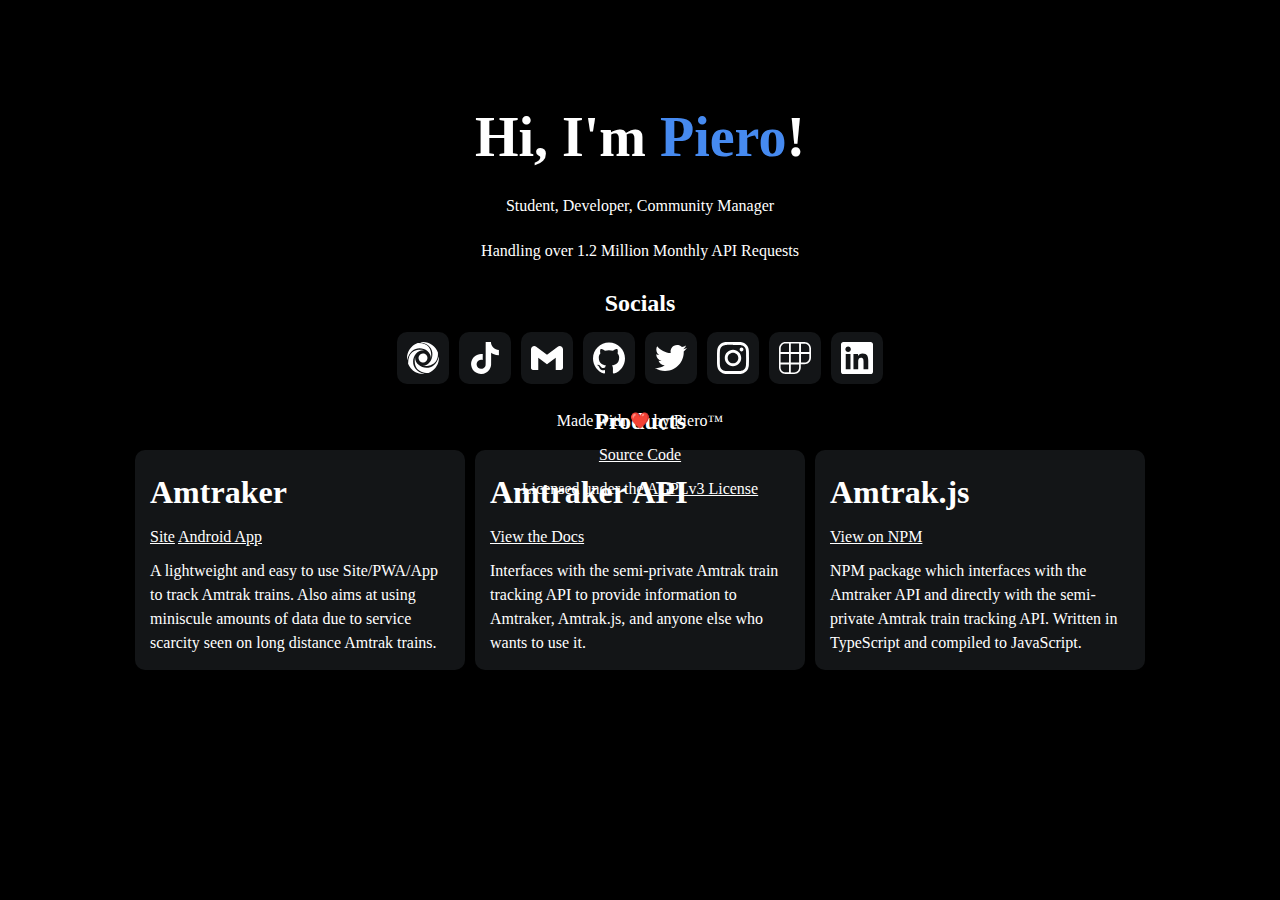
<file: index.html>
<!DOCTYPE html>
<!--
	Piero's Website - My Personal Website which is Open and Free for anyone to use.
	Copyright (C) 2021 Piero Maddaleni

	This program is free software: you can redistribute it and/or modify
	it under the terms of the GNU Affero General Public License as
	published by the Free Software Foundation, either version 3 of the
	License, or (at your option) any later version.

	This program is distributed in the hope that it will be useful,
	but WITHOUT ANY WARRANTY; without even the implied warranty of
	MERCHANTABILITY or FITNESS FOR A PARTICULAR PURPOSE.  See the
	GNU Affero General Public License for more details.

	You should have received a copy of the GNU Affero General Public License
	along with this program.  If not, see https://www.gnu.org/licenses/.
-->

<html lang="en-US">
	<head>
		<meta charset="utf-8">
		<meta name="viewport" content="width=device-width">
		<link rel="apple-touch-icon" sizes="180x180" href="/ico/apple-touch-icon.png">
		<link rel="icon" type="image/png" sizes="32x32" href="/ico/favicon-32x32.png">
		<link rel="icon" type="image/png" sizes="16x16" href="/ico/favicon-16x16.png">
		<link rel="icon" type="image/x-icon" href="/ico/favicon.ico">
		<link rel="manifest" href="/ico/site.webmanifest">

		<title>Piero Maddaleni</title>

		<!-- Facebook Meta Tags -->
		<meta property="og:url" content="https://piemadd.com/">
		<meta property="og:type" content="website">
		<meta property="og:title" content="Piero Maddaleni">
		<meta property="og:description" content="The personal site of Piero Maddaleni. I do cool stuff.">
		<meta property="og:image" content="https://piemadd.com/ico/preview.png">

		<!-- Twitter Meta Tags -->
		<meta name="twitter:card" content="summary_large_image">
		<meta property="twitter:domain" content="piemadd.com">
		<meta property="twitter:url" content="https://piemadd.com/">
		<meta name="twitter:title" content="Piero Maddaleni">
		<meta name="twitter:description" content="The personal site of Piero Maddaleni. I do cool stuff.">
		<meta name="twitter:image" content="https://piemadd.com/ico/preview.png">

		<!-- Meta Tags Generated via https://www.opengraph.xyz -->
		<link rel="preconnect" href="https://fonts.googleapis.com">
		<link rel="preconnect" href="https://fonts.gstatic.com" crossorigin>
		<link href="https://fonts.googleapis.com/css?family=Inter&display=swap" rel="stylesheet" type="text/css" />
		<link href="style.css" rel="stylesheet" type="text/css" />
	</head>
	<body>
		<script src="/sw-register.js"></script>
		<section class="name">
			<div>Hi, I'm <span class="highlight" id="name">Piero</span>!</div>
		</section>
		<section class="subtitle">Student, Developer, Community Manager</section>
        <section class="subtitle">Handling over 1.2 Million Monthly API Requests</section>
		<h2>Socials</h2>
		<main>
			<center><section class="socials">
				<a href="https://replit.com/@piemadd"><img alt="Replit Logo" height="32" width="32" class="social-icon" src="svgs/replit.svg" /></a>
				<a href="https://tiktok.com/@piemadd"><img alt="Tiktok Logo" height="32" width="32" class="social-icon" src="svgs/tiktok.svg" /></a>
				<a href="mailto:piero@piemadd.com"><img alt="Gmail Logo" height="32" width="32" class="social-icon" src="svgs/gmail.svg" /></a>
				<a href="https://github.com/piemadd"><img alt="Github Logo" height="32" width="32" class="social-icon" src="svgs/github.svg" /></a>
				<a href="https://twitter.com/piemadd"><img alt="Twitter Logo" height="32" width="32" class="social-icon" src="svgs/twitter.svg" /></a>
				<a href="https://instagram.com/piemadd"><img alt="Instagram Logo" height="32" width="32" class="social-icon" src="svgs/instagram.svg" /></a>
				<a href="https://polywork.com/piero"><img alt="Polywork Logo" height="32" width="32" class="social-icon" src="svgs/polywork.svg" /></a>
				<a href="https://www.linkedin.com/in/piemadd/"><img alt="Linkedin Logo" height="32" width="32" class="social-icon" src="svgs/linkedin.svg" /></a>
			</section></center>
			<h2>Products</h2>
			<section class="projects">
				<div class="project">
					<h1>Amtraker</h1>
					<a href="https://amtraker.com">Site</a>
					<a href="https://play.google.com/store/apps/details?id=com.amtrak.piero">Android App</a>
					<p>A lightweight and easy to use Site/PWA/App to track Amtrak trains. Also aims at using miniscule amounts of data due to service scarcity seen on long distance Amtrak trains.</p>
				</div>
				<div class="project">
					<h1>Amtraker API</h1>
					<a href="https://api.amtraker.com/docs">View the Docs</a>
					<p>Interfaces with the semi-private Amtrak train tracking API to provide information to Amtraker, Amtrak.js, and anyone else who wants to use it.</p>
				</div>
				<div class="project">
					<h1>Amtrak.js</h1>
					<a href="https://npmjs.com/package/amtrak">View on NPM</a>
					<p>NPM package which interfaces with the Amtraker API and directly with the semi-private Amtrak train tracking API. Written in TypeScript and compiled to JavaScript.</p>
				</div>
			</section>
		</main>
		<script src="script.js"></script>
    	<footer>
    		<p>Made with ❤️ by <!--<a href="">-->Piero™<!--</a>--></p>
    		<p><a href="https://github.com/piemadd/personal-site">Source Code</a></p>
    		<p>Licensed under the <a href="/license.html">AGPLv3 License</a></p>
    	</footer>
    </body>
</html>
</file>
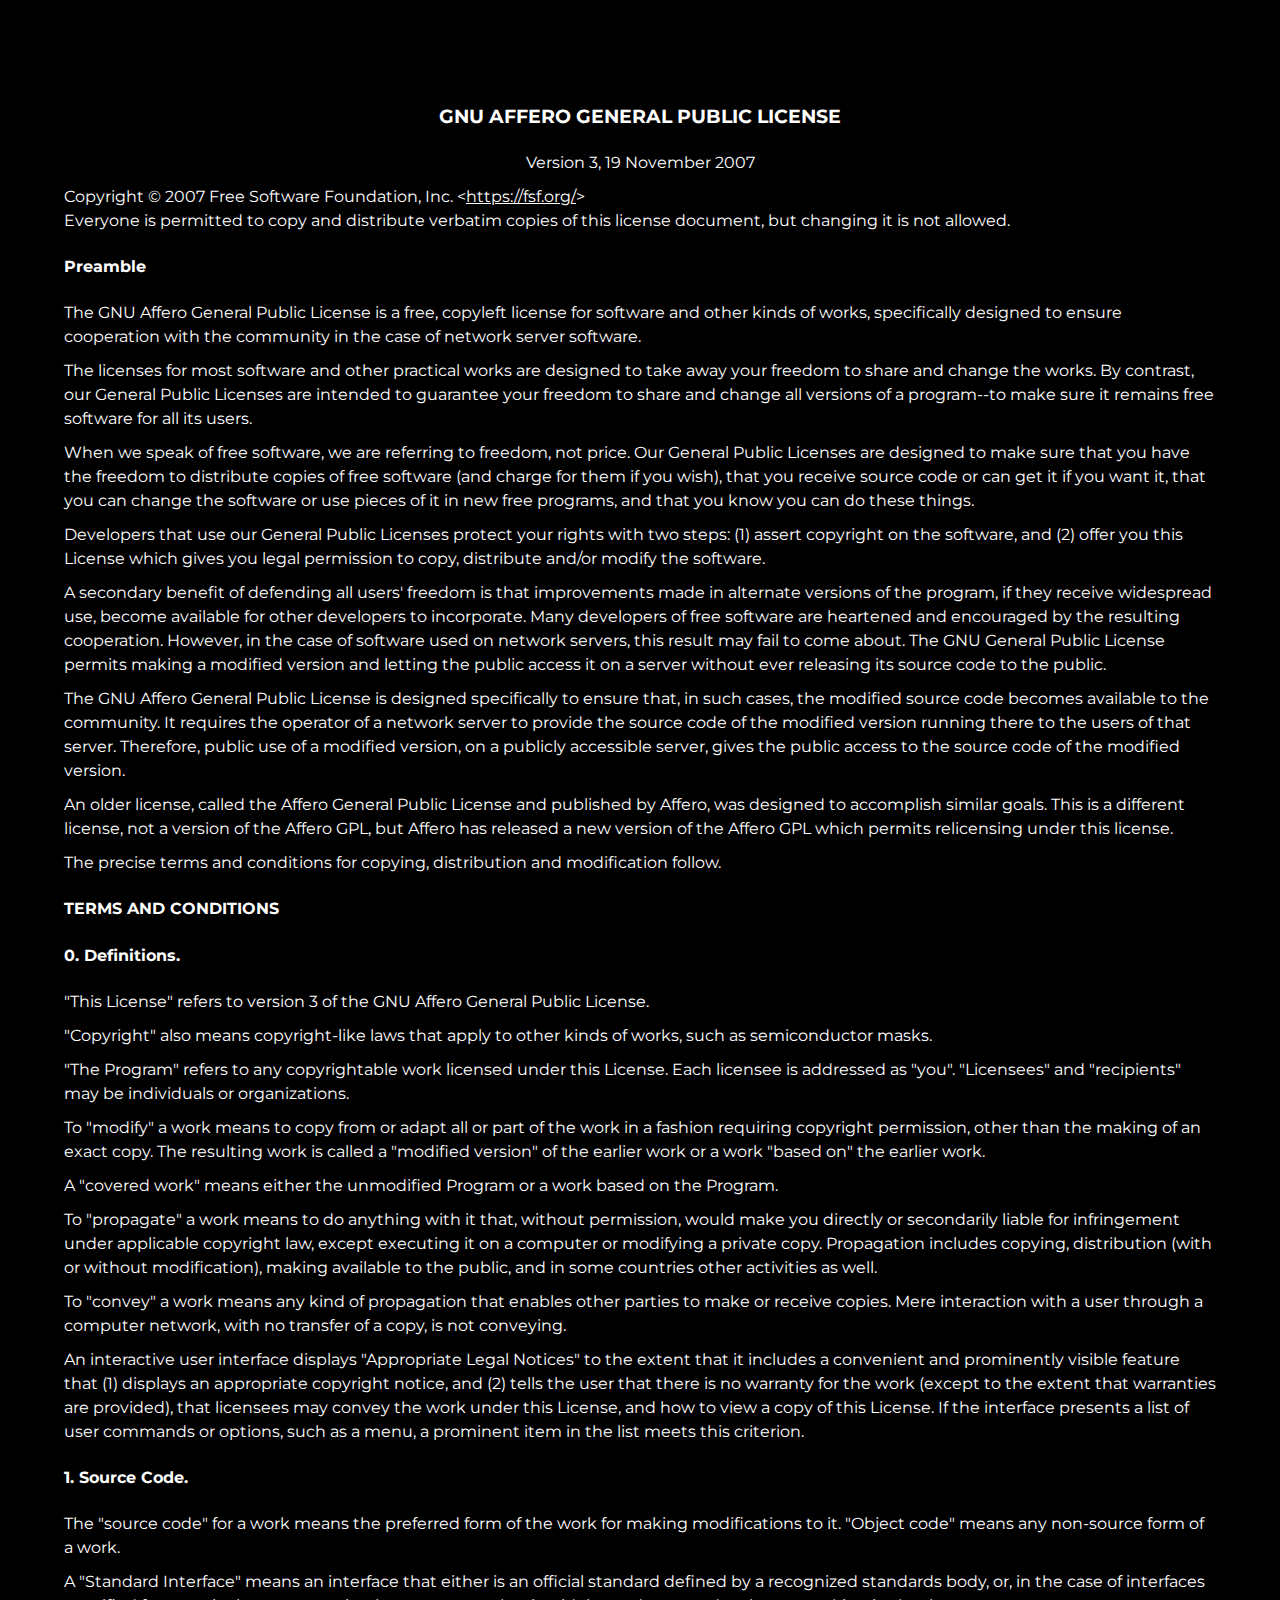
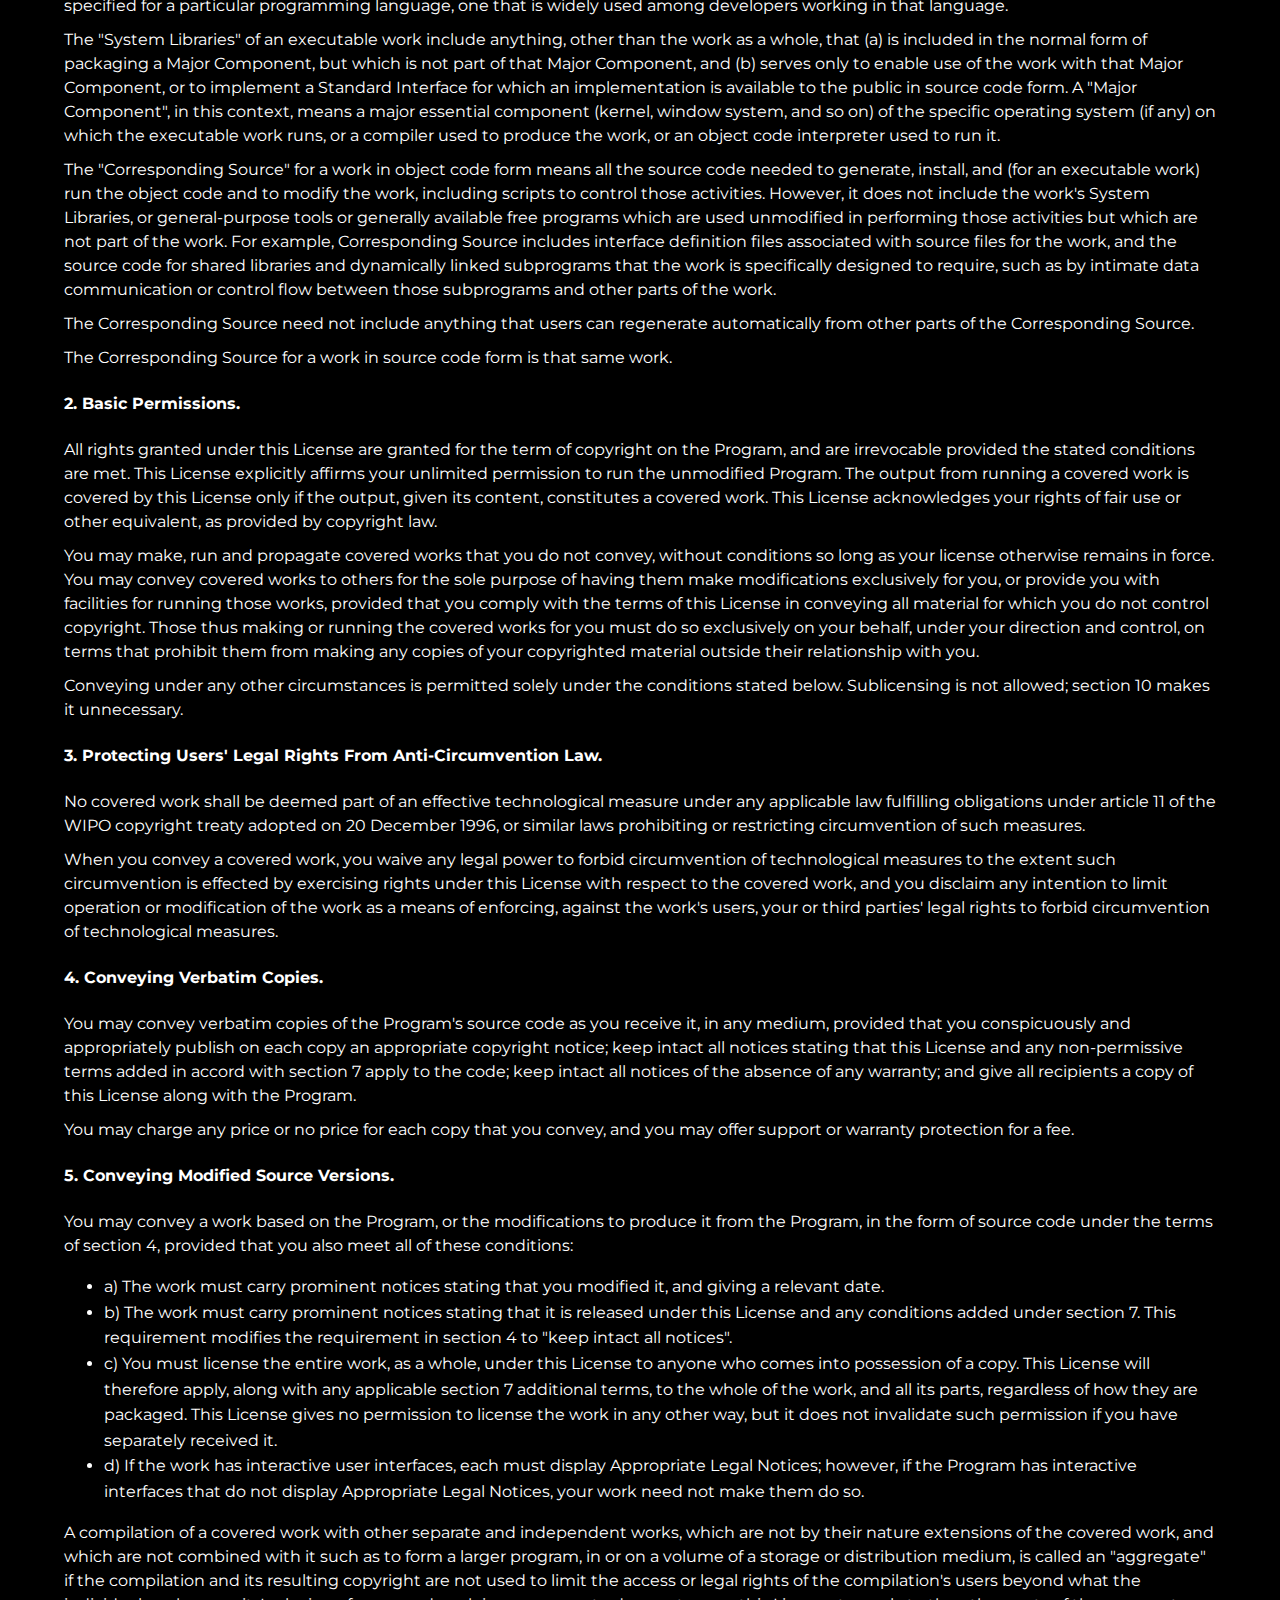
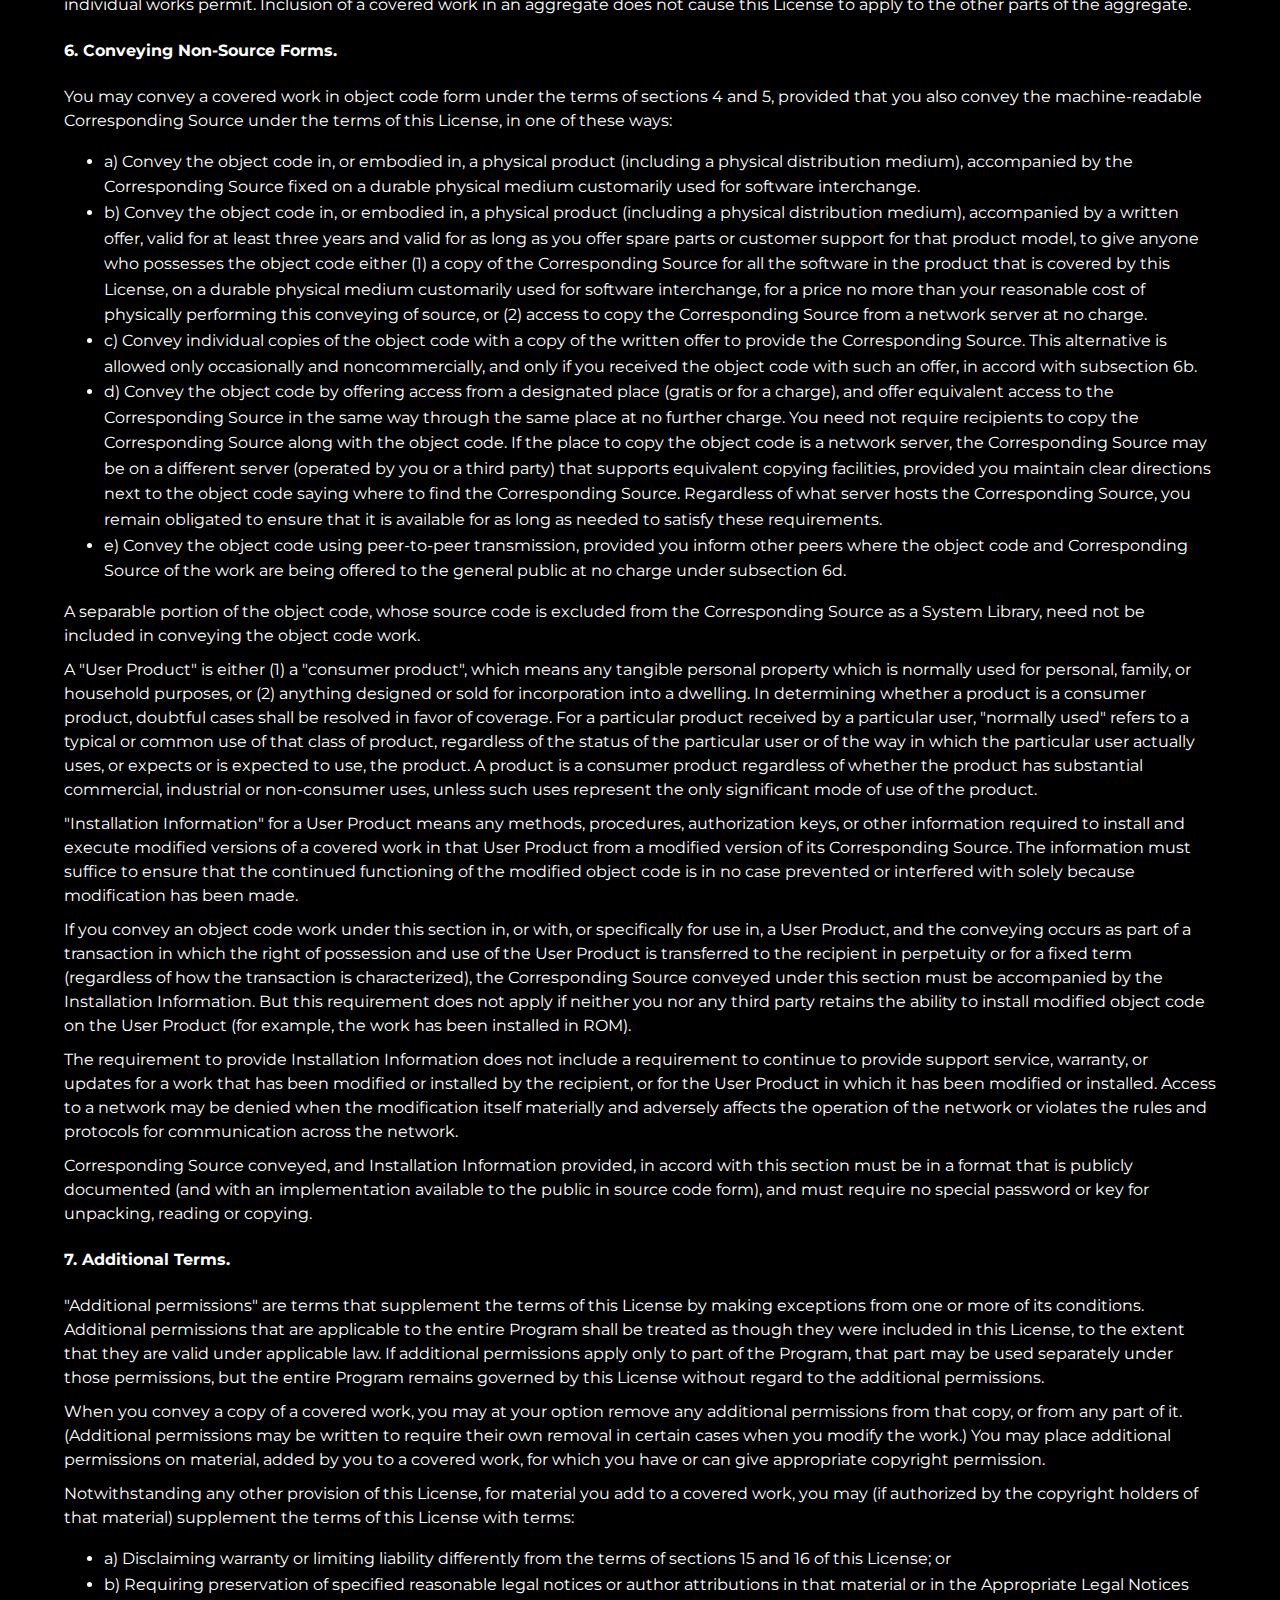
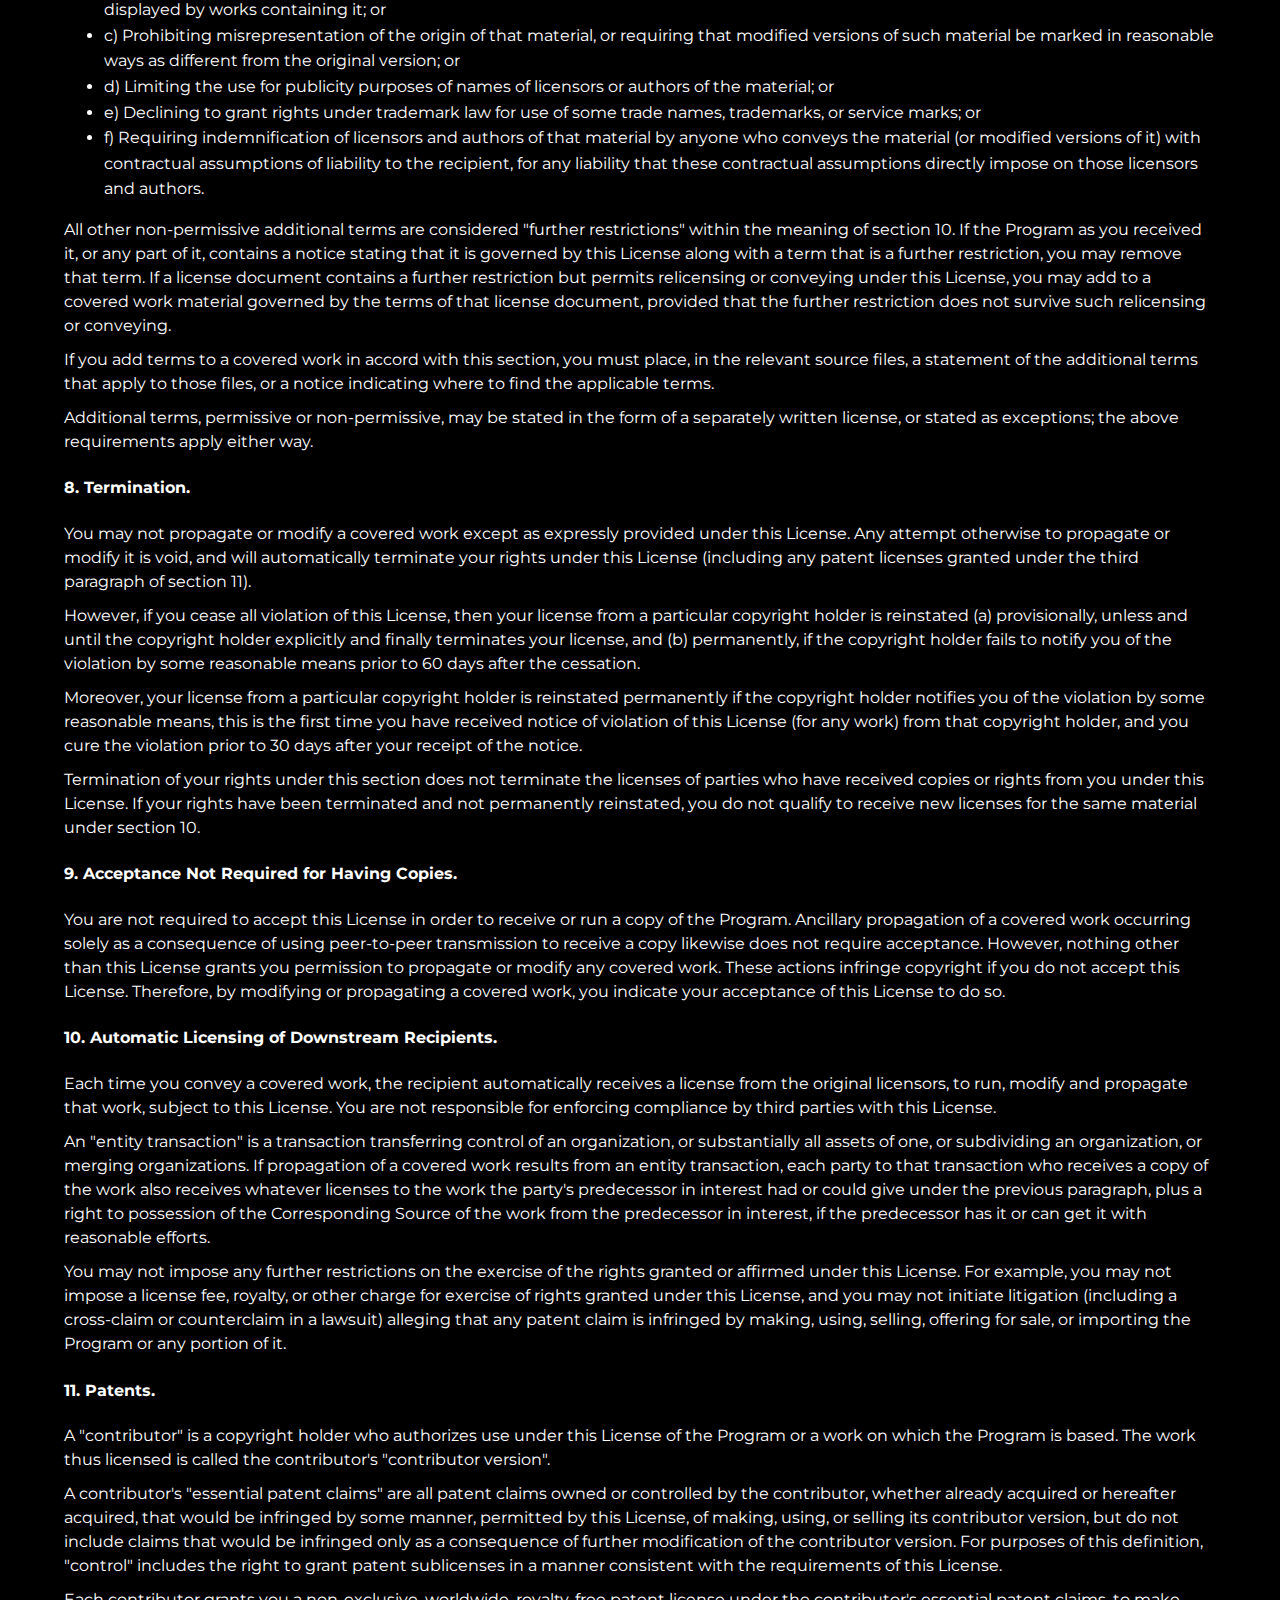
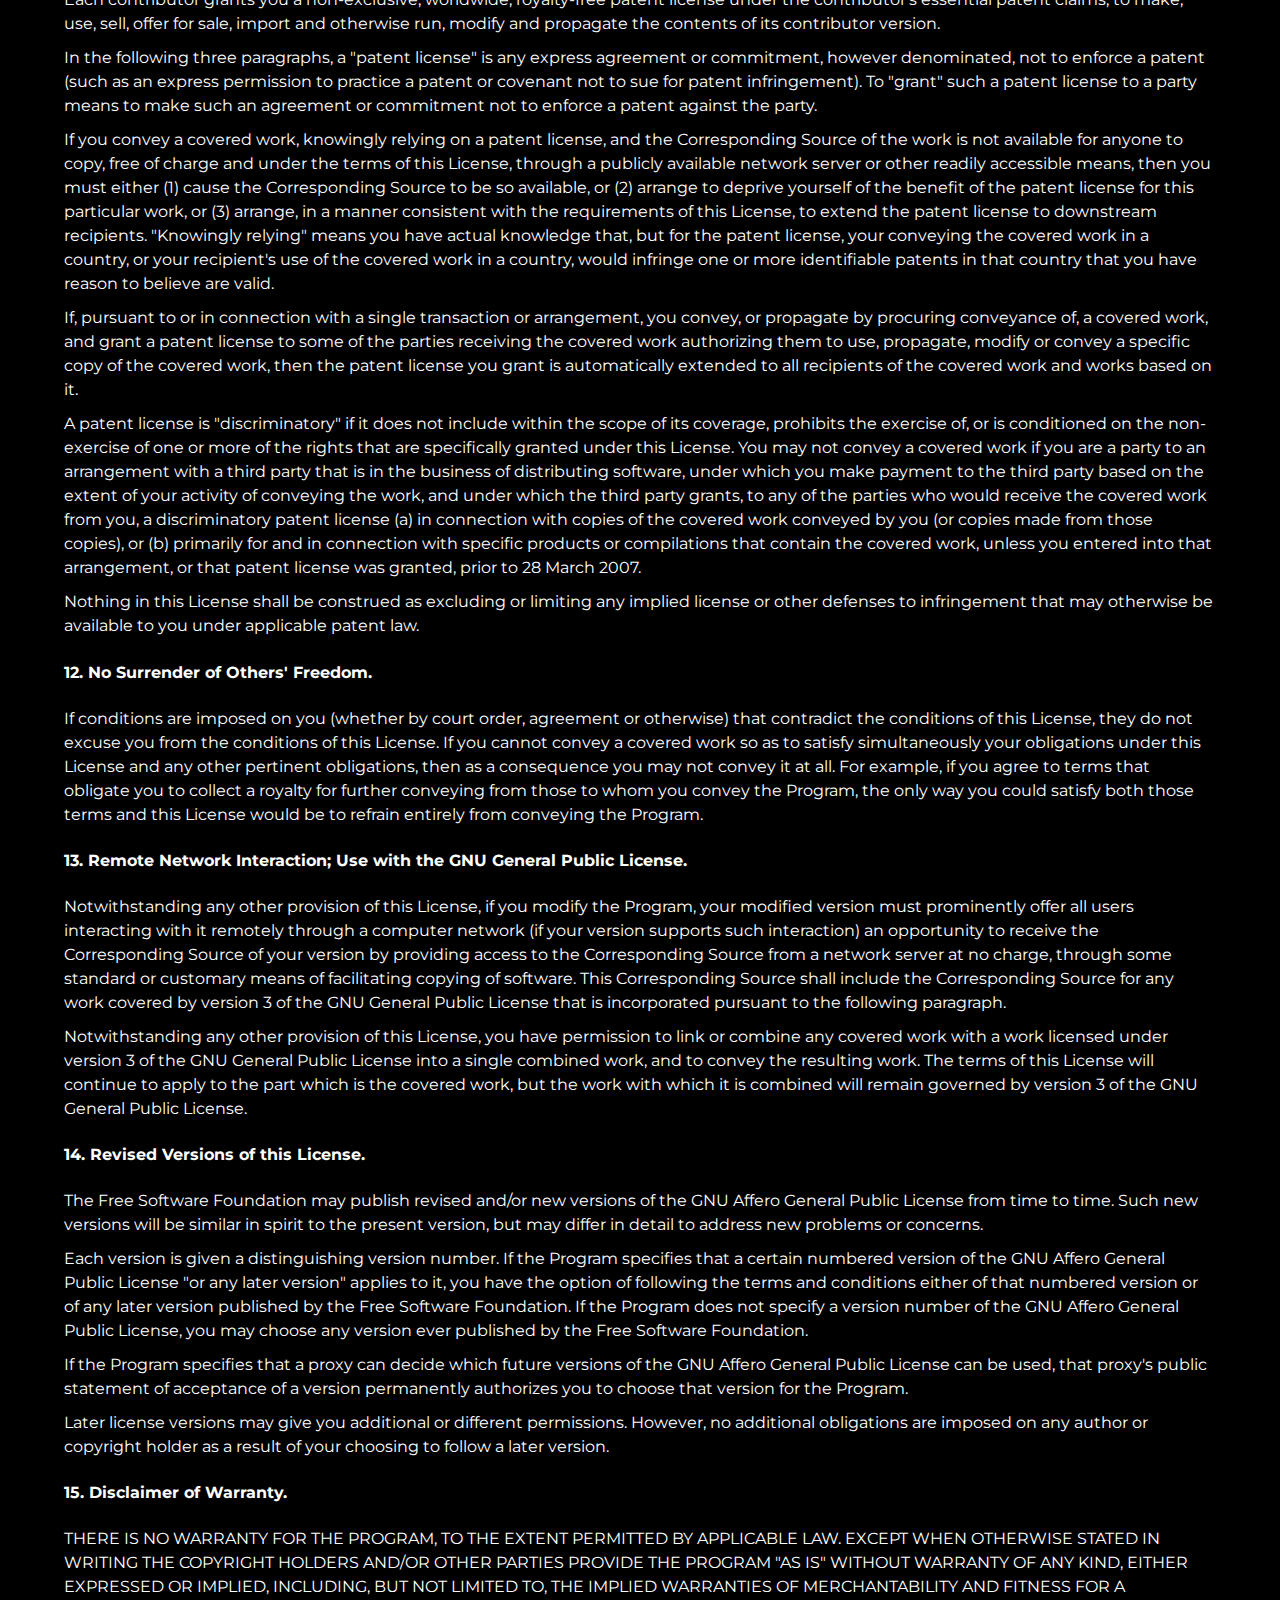
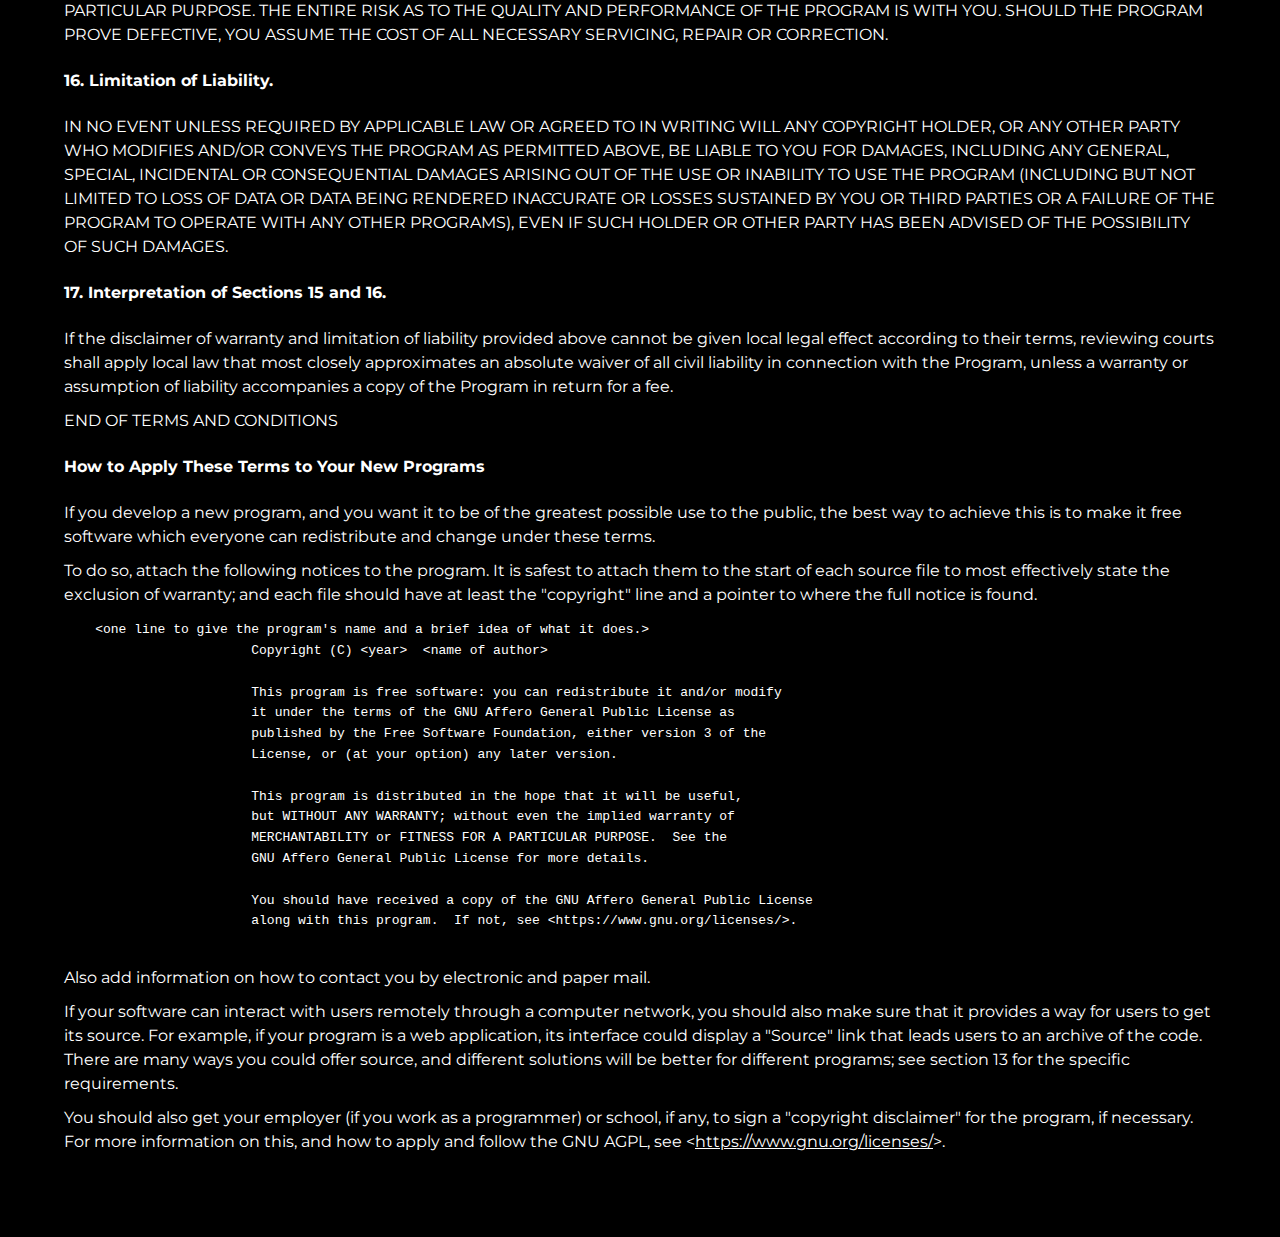
<file: license.html>
<!DOCTYPE html PUBLIC "-//W3C//DTD XHTML 1.0 Strict//EN"
    "http://www.w3.org/TR/xhtml1/DTD/xhtml1-strict.dtd">

<html xmlns="http://www.w3.org/1999/xhtml" xml:lang="en" lang="en">
	<head>
		<meta http-equiv="Content-Type" content="text/html; charset=utf-8" />
		<title>GNU Affero General Public License - GNU Project - Free Software Foundation (FSF)</title>
		<link rel="alternate" type="application/rdf+xml" href="http://www.gnu.org/licenses/agpl-3.0.rdf" />
		<link rel="preconnect" href="https://fonts.googleapis.com">
		<link rel="preconnect" href="https://fonts.gstatic.com" crossorigin>
		<link href="https://fonts.googleapis.com/css?family=Montserrat&display=swap" rel="stylesheet" type="text/css" />
		<link href="style.css" rel="stylesheet" type="text/css" />
	</head>
	<body>
		<h3 style="text-align: center;">GNU AFFERO GENERAL PUBLIC LICENSE</h3>
		<p style="text-align: center;">Version 3, 19 November 2007</p>

		<p>Copyright &copy; 2007 Free Software Foundation,
		Inc. &lt;<a href="https://fsf.org/">https://fsf.org/</a>&gt;
		<br />
		Everyone is permitted to copy and distribute verbatim copies
		of this license document, but changing it is not allowed.</p>

		<h4 id="preamble">Preamble</h4>

		<p>The GNU Affero General Public License is a free, copyleft license
		for software and other kinds of works, specifically designed to ensure
		cooperation with the community in the case of network server software.</p>

		<p>The licenses for most software and other practical works are
		designed to take away your freedom to share and change the works.  By
		contrast, our General Public Licenses are intended to guarantee your
		freedom to share and change all versions of a program--to make sure it
		remains free software for all its users.</p>

		<p>When we speak of free software, we are referring to freedom, not
		price.  Our General Public Licenses are designed to make sure that you
		have the freedom to distribute copies of free software (and charge for
		them if you wish), that you receive source code or can get it if you
		want it, that you can change the software or use pieces of it in new
		free programs, and that you know you can do these things.</p>

		<p>Developers that use our General Public Licenses protect your rights
		with two steps: (1) assert copyright on the software, and (2) offer
		you this License which gives you legal permission to copy, distribute
		and/or modify the software.</p>

		<p>A secondary benefit of defending all users' freedom is that
		improvements made in alternate versions of the program, if they
		receive widespread use, become available for other developers to
		incorporate.  Many developers of free software are heartened and
		encouraged by the resulting cooperation.  However, in the case of
		software used on network servers, this result may fail to come about.
		The GNU General Public License permits making a modified version and
		letting the public access it on a server without ever releasing its
		source code to the public.</p>

		<p>The GNU Affero General Public License is designed specifically to
		ensure that, in such cases, the modified source code becomes available
		to the community.  It requires the operator of a network server to
		provide the source code of the modified version running there to the
		users of that server.  Therefore, public use of a modified version, on
		a publicly accessible server, gives the public access to the source
		code of the modified version.</p>

		<p>An older license, called the Affero General Public License and
		published by Affero, was designed to accomplish similar goals.  This is
		a different license, not a version of the Affero GPL, but Affero has
		released a new version of the Affero GPL which permits relicensing under
		this license.</p>

		<p>The precise terms and conditions for copying, distribution and
		modification follow.</p>

		<h4 id="terms">TERMS AND CONDITIONS</h4>

		<h4 id="section0">0. Definitions.</h4>

		<p>&quot;This License&quot; refers to version 3 of the GNU Affero General Public
		License.</p>

		<p>&quot;Copyright&quot; also means copyright-like laws that apply to other kinds
		of works, such as semiconductor masks.</p>

		<p>&quot;The Program&quot; refers to any copyrightable work licensed under this
		License.  Each licensee is addressed as &quot;you&quot;.  &quot;Licensees&quot; and
		&quot;recipients&quot; may be individuals or organizations.</p>

		<p>To &quot;modify&quot; a work means to copy from or adapt all or part of the work
		in a fashion requiring copyright permission, other than the making of an
		exact copy.  The resulting work is called a &quot;modified version&quot; of the
		earlier work or a work &quot;based on&quot; the earlier work.</p>

		<p>A &quot;covered work&quot; means either the unmodified Program or a work based
		on the Program.</p>

		<p>To &quot;propagate&quot; a work means to do anything with it that, without
		permission, would make you directly or secondarily liable for
		infringement under applicable copyright law, except executing it on a
		computer or modifying a private copy.  Propagation includes copying,
		distribution (with or without modification), making available to the
		public, and in some countries other activities as well.</p>

		<p>To &quot;convey&quot; a work means any kind of propagation that enables other
		parties to make or receive copies.  Mere interaction with a user through
		a computer network, with no transfer of a copy, is not conveying.</p>

		<p>An interactive user interface displays &quot;Appropriate Legal Notices&quot;
		to the extent that it includes a convenient and prominently visible
		feature that (1) displays an appropriate copyright notice, and (2)
		tells the user that there is no warranty for the work (except to the
		extent that warranties are provided), that licensees may convey the
		work under this License, and how to view a copy of this License.  If
		the interface presents a list of user commands or options, such as a
		menu, a prominent item in the list meets this criterion.</p>

		<h4 id="section1">1. Source Code.</h4>

		<p>The &quot;source code&quot; for a work means the preferred form of the work
		for making modifications to it.  &quot;Object code&quot; means any non-source
		form of a work.</p>

		<p>A &quot;Standard Interface&quot; means an interface that either is an official
		standard defined by a recognized standards body, or, in the case of
		interfaces specified for a particular programming language, one that
		is widely used among developers working in that language.</p>

		<p>The &quot;System Libraries&quot; of an executable work include anything, other
		than the work as a whole, that (a) is included in the normal form of
		packaging a Major Component, but which is not part of that Major
		Component, and (b) serves only to enable use of the work with that
		Major Component, or to implement a Standard Interface for which an
		implementation is available to the public in source code form.  A
		&quot;Major Component&quot;, in this context, means a major essential component
		(kernel, window system, and so on) of the specific operating system
		(if any) on which the executable work runs, or a compiler used to
		produce the work, or an object code interpreter used to run it.</p>

		<p>The &quot;Corresponding Source&quot; for a work in object code form means all
		the source code needed to generate, install, and (for an executable
		work) run the object code and to modify the work, including scripts to
		control those activities.  However, it does not include the work's
		System Libraries, or general-purpose tools or generally available free
		programs which are used unmodified in performing those activities but
		which are not part of the work.  For example, Corresponding Source
		includes interface definition files associated with source files for
		the work, and the source code for shared libraries and dynamically
		linked subprograms that the work is specifically designed to require,
		such as by intimate data communication or control flow between those
		subprograms and other parts of the work.</p>

		<p>The Corresponding Source need not include anything that users
		can regenerate automatically from other parts of the Corresponding
		Source.</p>

		<p>The Corresponding Source for a work in source code form is that
		same work.</p>

		<h4 id="section2">2. Basic Permissions.</h4>

		<p>All rights granted under this License are granted for the term of
		copyright on the Program, and are irrevocable provided the stated
		conditions are met.  This License explicitly affirms your unlimited
		permission to run the unmodified Program.  The output from running a
		covered work is covered by this License only if the output, given its
		content, constitutes a covered work.  This License acknowledges your
		rights of fair use or other equivalent, as provided by copyright law.</p>

		<p>You may make, run and propagate covered works that you do not
		convey, without conditions so long as your license otherwise remains
		in force.  You may convey covered works to others for the sole purpose
		of having them make modifications exclusively for you, or provide you
		with facilities for running those works, provided that you comply with
		the terms of this License in conveying all material for which you do
		not control copyright.  Those thus making or running the covered works
		for you must do so exclusively on your behalf, under your direction
		and control, on terms that prohibit them from making any copies of
		your copyrighted material outside their relationship with you.</p>

		<p>Conveying under any other circumstances is permitted solely under
		the conditions stated below.  Sublicensing is not allowed; section 10
		makes it unnecessary.</p>

		<h4 id="section3">3. Protecting Users' Legal Rights From Anti-Circumvention Law.</h4>

		<p>No covered work shall be deemed part of an effective technological
		measure under any applicable law fulfilling obligations under article
		11 of the WIPO copyright treaty adopted on 20 December 1996, or
		similar laws prohibiting or restricting circumvention of such
		measures.</p>

		<p>When you convey a covered work, you waive any legal power to forbid
		circumvention of technological measures to the extent such circumvention
		is effected by exercising rights under this License with respect to
		the covered work, and you disclaim any intention to limit operation or
		modification of the work as a means of enforcing, against the work's
		users, your or third parties' legal rights to forbid circumvention of
		technological measures.</p>

		<h4 id="section4">4. Conveying Verbatim Copies.</h4>

		<p>You may convey verbatim copies of the Program's source code as you
		receive it, in any medium, provided that you conspicuously and
		appropriately publish on each copy an appropriate copyright notice;
		keep intact all notices stating that this License and any
		non-permissive terms added in accord with section 7 apply to the code;
		keep intact all notices of the absence of any warranty; and give all
		recipients a copy of this License along with the Program.</p>

		<p>You may charge any price or no price for each copy that you convey,
		and you may offer support or warranty protection for a fee.</p>

		<h4 id="section5">5. Conveying Modified Source Versions.</h4>

		<p>You may convey a work based on the Program, or the modifications to
		produce it from the Program, in the form of source code under the
		terms of section 4, provided that you also meet all of these conditions:</p>

		<ul>

		<li>a) The work must carry prominent notices stating that you modified
			it, and giving a relevant date.</li>

		<li>b) The work must carry prominent notices stating that it is
			released under this License and any conditions added under section
			7.  This requirement modifies the requirement in section 4 to
			&quot;keep intact all notices&quot;.</li>

		<li>c) You must license the entire work, as a whole, under this
			License to anyone who comes into possession of a copy.  This
			License will therefore apply, along with any applicable section 7
			additional terms, to the whole of the work, and all its parts,
			regardless of how they are packaged.  This License gives no
			permission to license the work in any other way, but it does not
			invalidate such permission if you have separately received it.</li>

		<li>d) If the work has interactive user interfaces, each must display
			Appropriate Legal Notices; however, if the Program has interactive
			interfaces that do not display Appropriate Legal Notices, your
			work need not make them do so.</li>

		</ul>

		<p>A compilation of a covered work with other separate and independent
		works, which are not by their nature extensions of the covered work,
		and which are not combined with it such as to form a larger program,
		in or on a volume of a storage or distribution medium, is called an
		&quot;aggregate&quot; if the compilation and its resulting copyright are not
		used to limit the access or legal rights of the compilation's users
		beyond what the individual works permit.  Inclusion of a covered work
		in an aggregate does not cause this License to apply to the other
		parts of the aggregate.</p>

		<h4 id="section6">6. Conveying Non-Source Forms.</h4>

		<p>You may convey a covered work in object code form under the terms
		of sections 4 and 5, provided that you also convey the
		machine-readable Corresponding Source under the terms of this License,
		in one of these ways:</p>

		<ul>

		<li>a) Convey the object code in, or embodied in, a physical product
			(including a physical distribution medium), accompanied by the
			Corresponding Source fixed on a durable physical medium
			customarily used for software interchange.</li>

		<li>b) Convey the object code in, or embodied in, a physical product
			(including a physical distribution medium), accompanied by a
			written offer, valid for at least three years and valid for as
			long as you offer spare parts or customer support for that product
			model, to give anyone who possesses the object code either (1) a
			copy of the Corresponding Source for all the software in the
			product that is covered by this License, on a durable physical
			medium customarily used for software interchange, for a price no
			more than your reasonable cost of physically performing this
			conveying of source, or (2) access to copy the
			Corresponding Source from a network server at no charge.</li>

		<li>c) Convey individual copies of the object code with a copy of the
			written offer to provide the Corresponding Source.  This
			alternative is allowed only occasionally and noncommercially, and
			only if you received the object code with such an offer, in accord
			with subsection 6b.</li>

		<li>d) Convey the object code by offering access from a designated
			place (gratis or for a charge), and offer equivalent access to the
			Corresponding Source in the same way through the same place at no
			further charge.  You need not require recipients to copy the
			Corresponding Source along with the object code.  If the place to
			copy the object code is a network server, the Corresponding Source
			may be on a different server (operated by you or a third party)
			that supports equivalent copying facilities, provided you maintain
			clear directions next to the object code saying where to find the
			Corresponding Source.  Regardless of what server hosts the
			Corresponding Source, you remain obligated to ensure that it is
			available for as long as needed to satisfy these requirements.</li>

		<li>e) Convey the object code using peer-to-peer transmission, provided
			you inform other peers where the object code and Corresponding
			Source of the work are being offered to the general public at no
			charge under subsection 6d.</li>

		</ul>

		<p>A separable portion of the object code, whose source code is excluded
		from the Corresponding Source as a System Library, need not be
		included in conveying the object code work.</p>

		<p>A &quot;User Product&quot; is either (1) a &quot;consumer product&quot;, which means any
		tangible personal property which is normally used for personal, family,
		or household purposes, or (2) anything designed or sold for incorporation
		into a dwelling.  In determining whether a product is a consumer product,
		doubtful cases shall be resolved in favor of coverage.  For a particular
		product received by a particular user, &quot;normally used&quot; refers to a
		typical or common use of that class of product, regardless of the status
		of the particular user or of the way in which the particular user
		actually uses, or expects or is expected to use, the product.  A product
		is a consumer product regardless of whether the product has substantial
		commercial, industrial or non-consumer uses, unless such uses represent
		the only significant mode of use of the product.</p>

		<p>&quot;Installation Information&quot; for a User Product means any methods,
		procedures, authorization keys, or other information required to install
		and execute modified versions of a covered work in that User Product from
		a modified version of its Corresponding Source.  The information must
		suffice to ensure that the continued functioning of the modified object
		code is in no case prevented or interfered with solely because
		modification has been made.</p>

		<p>If you convey an object code work under this section in, or with, or
		specifically for use in, a User Product, and the conveying occurs as
		part of a transaction in which the right of possession and use of the
		User Product is transferred to the recipient in perpetuity or for a
		fixed term (regardless of how the transaction is characterized), the
		Corresponding Source conveyed under this section must be accompanied
		by the Installation Information.  But this requirement does not apply
		if neither you nor any third party retains the ability to install
		modified object code on the User Product (for example, the work has
		been installed in ROM).</p>

		<p>The requirement to provide Installation Information does not include a
		requirement to continue to provide support service, warranty, or updates
		for a work that has been modified or installed by the recipient, or for
		the User Product in which it has been modified or installed.  Access to a
		network may be denied when the modification itself materially and
		adversely affects the operation of the network or violates the rules and
		protocols for communication across the network.</p>

		<p>Corresponding Source conveyed, and Installation Information provided,
		in accord with this section must be in a format that is publicly
		documented (and with an implementation available to the public in
		source code form), and must require no special password or key for
		unpacking, reading or copying.</p>

		<h4 id="section7">7. Additional Terms.</h4>

		<p>&quot;Additional permissions&quot; are terms that supplement the terms of this
		License by making exceptions from one or more of its conditions.
		Additional permissions that are applicable to the entire Program shall
		be treated as though they were included in this License, to the extent
		that they are valid under applicable law.  If additional permissions
		apply only to part of the Program, that part may be used separately
		under those permissions, but the entire Program remains governed by
		this License without regard to the additional permissions.</p>

		<p>When you convey a copy of a covered work, you may at your option
		remove any additional permissions from that copy, or from any part of
		it.  (Additional permissions may be written to require their own
		removal in certain cases when you modify the work.)  You may place
		additional permissions on material, added by you to a covered work,
		for which you have or can give appropriate copyright permission.</p>

		<p>Notwithstanding any other provision of this License, for material you
		add to a covered work, you may (if authorized by the copyright holders of
		that material) supplement the terms of this License with terms:</p>

		<ul>

		<li>a) Disclaiming warranty or limiting liability differently from the
			terms of sections 15 and 16 of this License; or</li>

		<li>b) Requiring preservation of specified reasonable legal notices or
			author attributions in that material or in the Appropriate Legal
			Notices displayed by works containing it; or</li>

		<li>c) Prohibiting misrepresentation of the origin of that material, or
			requiring that modified versions of such material be marked in
			reasonable ways as different from the original version; or</li>

		<li>d) Limiting the use for publicity purposes of names of licensors or
			authors of the material; or</li>

		<li>e) Declining to grant rights under trademark law for use of some
			trade names, trademarks, or service marks; or</li>

		<li>f) Requiring indemnification of licensors and authors of that
			material by anyone who conveys the material (or modified versions of
			it) with contractual assumptions of liability to the recipient, for
			any liability that these contractual assumptions directly impose on
			those licensors and authors.</li>

		</ul>

		<p>All other non-permissive additional terms are considered &quot;further
		restrictions&quot; within the meaning of section 10.  If the Program as you
		received it, or any part of it, contains a notice stating that it is
		governed by this License along with a term that is a further restriction,
		you may remove that term.  If a license document contains a further
		restriction but permits relicensing or conveying under this License, you
		may add to a covered work material governed by the terms of that license
		document, provided that the further restriction does not survive such
		relicensing or conveying.</p>

		<p>If you add terms to a covered work in accord with this section, you
		must place, in the relevant source files, a statement of the
		additional terms that apply to those files, or a notice indicating
		where to find the applicable terms.</p>

		<p>Additional terms, permissive or non-permissive, may be stated in the
		form of a separately written license, or stated as exceptions;
		the above requirements apply either way.</p>

		<h4 id="section8">8. Termination.</h4>

		<p>You may not propagate or modify a covered work except as expressly
		provided under this License.  Any attempt otherwise to propagate or
		modify it is void, and will automatically terminate your rights under
		this License (including any patent licenses granted under the third
		paragraph of section 11).</p>

		<p>However, if you cease all violation of this License, then your
		license from a particular copyright holder is reinstated (a)
		provisionally, unless and until the copyright holder explicitly and
		finally terminates your license, and (b) permanently, if the copyright
		holder fails to notify you of the violation by some reasonable means
		prior to 60 days after the cessation.</p>

		<p>Moreover, your license from a particular copyright holder is
		reinstated permanently if the copyright holder notifies you of the
		violation by some reasonable means, this is the first time you have
		received notice of violation of this License (for any work) from that
		copyright holder, and you cure the violation prior to 30 days after
		your receipt of the notice.</p>

		<p>Termination of your rights under this section does not terminate the
		licenses of parties who have received copies or rights from you under
		this License.  If your rights have been terminated and not permanently
		reinstated, you do not qualify to receive new licenses for the same
		material under section 10.</p>

		<h4 id="section9">9. Acceptance Not Required for Having Copies.</h4>

		<p>You are not required to accept this License in order to receive or
		run a copy of the Program.  Ancillary propagation of a covered work
		occurring solely as a consequence of using peer-to-peer transmission
		to receive a copy likewise does not require acceptance.  However,
		nothing other than this License grants you permission to propagate or
		modify any covered work.  These actions infringe copyright if you do
		not accept this License.  Therefore, by modifying or propagating a
		covered work, you indicate your acceptance of this License to do so.</p>

		<h4 id="section10">10. Automatic Licensing of Downstream Recipients.</h4>

		<p>Each time you convey a covered work, the recipient automatically
		receives a license from the original licensors, to run, modify and
		propagate that work, subject to this License.  You are not responsible
		for enforcing compliance by third parties with this License.</p>

		<p>An &quot;entity transaction&quot; is a transaction transferring control of an
		organization, or substantially all assets of one, or subdividing an
		organization, or merging organizations.  If propagation of a covered
		work results from an entity transaction, each party to that
		transaction who receives a copy of the work also receives whatever
		licenses to the work the party's predecessor in interest had or could
		give under the previous paragraph, plus a right to possession of the
		Corresponding Source of the work from the predecessor in interest, if
		the predecessor has it or can get it with reasonable efforts.</p>

		<p>You may not impose any further restrictions on the exercise of the
		rights granted or affirmed under this License.  For example, you may
		not impose a license fee, royalty, or other charge for exercise of
		rights granted under this License, and you may not initiate litigation
		(including a cross-claim or counterclaim in a lawsuit) alleging that
		any patent claim is infringed by making, using, selling, offering for
		sale, or importing the Program or any portion of it.</p>

		<h4 id="section11">11. Patents.</h4>

		<p>A &quot;contributor&quot; is a copyright holder who authorizes use under this
		License of the Program or a work on which the Program is based.  The
		work thus licensed is called the contributor's &quot;contributor version&quot;.</p>

		<p>A contributor's &quot;essential patent claims&quot; are all patent claims
		owned or controlled by the contributor, whether already acquired or
		hereafter acquired, that would be infringed by some manner, permitted
		by this License, of making, using, or selling its contributor version,
		but do not include claims that would be infringed only as a
		consequence of further modification of the contributor version.  For
		purposes of this definition, &quot;control&quot; includes the right to grant
		patent sublicenses in a manner consistent with the requirements of
		this License.</p>

		<p>Each contributor grants you a non-exclusive, worldwide, royalty-free
		patent license under the contributor's essential patent claims, to
		make, use, sell, offer for sale, import and otherwise run, modify and
		propagate the contents of its contributor version.</p>

		<p>In the following three paragraphs, a &quot;patent license&quot; is any express
		agreement or commitment, however denominated, not to enforce a patent
		(such as an express permission to practice a patent or covenant not to
		sue for patent infringement).  To &quot;grant&quot; such a patent license to a
		party means to make such an agreement or commitment not to enforce a
		patent against the party.</p>

		<p>If you convey a covered work, knowingly relying on a patent license,
		and the Corresponding Source of the work is not available for anyone
		to copy, free of charge and under the terms of this License, through a
		publicly available network server or other readily accessible means,
		then you must either (1) cause the Corresponding Source to be so
		available, or (2) arrange to deprive yourself of the benefit of the
		patent license for this particular work, or (3) arrange, in a manner
		consistent with the requirements of this License, to extend the patent
		license to downstream recipients.  &quot;Knowingly relying&quot; means you have
		actual knowledge that, but for the patent license, your conveying the
		covered work in a country, or your recipient's use of the covered work
		in a country, would infringe one or more identifiable patents in that
		country that you have reason to believe are valid.</p>

		<p>If, pursuant to or in connection with a single transaction or
		arrangement, you convey, or propagate by procuring conveyance of, a
		covered work, and grant a patent license to some of the parties
		receiving the covered work authorizing them to use, propagate, modify
		or convey a specific copy of the covered work, then the patent license
		you grant is automatically extended to all recipients of the covered
		work and works based on it.</p>

		<p>A patent license is &quot;discriminatory&quot; if it does not include within
		the scope of its coverage, prohibits the exercise of, or is
		conditioned on the non-exercise of one or more of the rights that are
		specifically granted under this License.  You may not convey a covered
		work if you are a party to an arrangement with a third party that is
		in the business of distributing software, under which you make payment
		to the third party based on the extent of your activity of conveying
		the work, and under which the third party grants, to any of the
		parties who would receive the covered work from you, a discriminatory
		patent license (a) in connection with copies of the covered work
		conveyed by you (or copies made from those copies), or (b) primarily
		for and in connection with specific products or compilations that
		contain the covered work, unless you entered into that arrangement,
		or that patent license was granted, prior to 28 March 2007.</p>

		<p>Nothing in this License shall be construed as excluding or limiting
		any implied license or other defenses to infringement that may
		otherwise be available to you under applicable patent law.</p>

		<h4 id="section12">12. No Surrender of Others' Freedom.</h4>

		<p>If conditions are imposed on you (whether by court order, agreement or
		otherwise) that contradict the conditions of this License, they do not
		excuse you from the conditions of this License.  If you cannot convey a
		covered work so as to satisfy simultaneously your obligations under this
		License and any other pertinent obligations, then as a consequence you may
		not convey it at all.  For example, if you agree to terms that obligate you
		to collect a royalty for further conveying from those to whom you convey
		the Program, the only way you could satisfy both those terms and this
		License would be to refrain entirely from conveying the Program.</p>

		<h4 id="section13">13. Remote Network Interaction; Use with the GNU General Public License.</h4>

		<p>Notwithstanding any other provision of this License, if you modify the
		Program, your modified version must prominently offer all users
		interacting with it remotely through a computer network (if your version
		supports such interaction) an opportunity to receive the Corresponding
		Source of your version by providing access to the Corresponding Source
		from a network server at no charge, through some standard or customary
		means of facilitating copying of software.  This Corresponding Source
		shall include the Corresponding Source for any work covered by version 3
		of the GNU General Public License that is incorporated pursuant to the
		following paragraph.</p>

		<p>Notwithstanding any other provision of this License, you have permission
		to link or combine any covered work with a work licensed under version 3
		of the GNU General Public License into a single combined work, and to
		convey the resulting work.  The terms of this License will continue to
		apply to the part which is the covered work, but the work with which it is
		combined will remain governed by version 3 of the GNU General Public
		License.</p>

		<h4 id="section14">14. Revised Versions of this License.</h4>

		<p>The Free Software Foundation may publish revised and/or new versions of
		the GNU Affero General Public License from time to time.  Such new
		versions will be similar in spirit to the present version, but may differ
		in detail to address new problems or concerns.</p>

		<p>Each version is given a distinguishing version number.  If the
		Program specifies that a certain numbered version of the GNU Affero
		General Public License &quot;or any later version&quot; applies to it, you have
		the option of following the terms and conditions either of that
		numbered version or of any later version published by the Free
		Software Foundation.  If the Program does not specify a version number
		of the GNU Affero General Public License, you may choose any version
		ever published by the Free Software Foundation.</p>

		<p>If the Program specifies that a proxy can decide which future
		versions of the GNU Affero General Public License can be used, that
		proxy's public statement of acceptance of a version permanently
		authorizes you to choose that version for the Program.</p>

		<p>Later license versions may give you additional or different
		permissions.  However, no additional obligations are imposed on any
		author or copyright holder as a result of your choosing to follow a
		later version.</p>

		<h4 id="section15">15. Disclaimer of Warranty.</h4>

		<p>THERE IS NO WARRANTY FOR THE PROGRAM, TO THE EXTENT PERMITTED BY
		APPLICABLE LAW.  EXCEPT WHEN OTHERWISE STATED IN WRITING THE COPYRIGHT
		HOLDERS AND/OR OTHER PARTIES PROVIDE THE PROGRAM &quot;AS IS&quot; WITHOUT WARRANTY
		OF ANY KIND, EITHER EXPRESSED OR IMPLIED, INCLUDING, BUT NOT LIMITED TO,
		THE IMPLIED WARRANTIES OF MERCHANTABILITY AND FITNESS FOR A PARTICULAR
		PURPOSE.  THE ENTIRE RISK AS TO THE QUALITY AND PERFORMANCE OF THE PROGRAM
		IS WITH YOU.  SHOULD THE PROGRAM PROVE DEFECTIVE, YOU ASSUME THE COST OF
		ALL NECESSARY SERVICING, REPAIR OR CORRECTION.</p>

		<h4 id="section16">16. Limitation of Liability.</h4>

		<p>IN NO EVENT UNLESS REQUIRED BY APPLICABLE LAW OR AGREED TO IN WRITING
		WILL ANY COPYRIGHT HOLDER, OR ANY OTHER PARTY WHO MODIFIES AND/OR CONVEYS
		THE PROGRAM AS PERMITTED ABOVE, BE LIABLE TO YOU FOR DAMAGES, INCLUDING ANY
		GENERAL, SPECIAL, INCIDENTAL OR CONSEQUENTIAL DAMAGES ARISING OUT OF THE
		USE OR INABILITY TO USE THE PROGRAM (INCLUDING BUT NOT LIMITED TO LOSS OF
		DATA OR DATA BEING RENDERED INACCURATE OR LOSSES SUSTAINED BY YOU OR THIRD
		PARTIES OR A FAILURE OF THE PROGRAM TO OPERATE WITH ANY OTHER PROGRAMS),
		EVEN IF SUCH HOLDER OR OTHER PARTY HAS BEEN ADVISED OF THE POSSIBILITY OF
		SUCH DAMAGES.</p>

		<h4 id="section17">17. Interpretation of Sections 15 and 16.</h4>

		<p>If the disclaimer of warranty and limitation of liability provided
		above cannot be given local legal effect according to their terms,
		reviewing courts shall apply local law that most closely approximates
		an absolute waiver of all civil liability in connection with the
		Program, unless a warranty or assumption of liability accompanies a
		copy of the Program in return for a fee.</p>

		<p>END OF TERMS AND CONDITIONS</p>

		<h4 id="howto">How to Apply These Terms to Your New Programs</h4>

		<p>If you develop a new program, and you want it to be of the greatest
		possible use to the public, the best way to achieve this is to make it
		free software which everyone can redistribute and change under these terms.</p>

		<p>To do so, attach the following notices to the program.  It is safest
		to attach them to the start of each source file to most effectively
		state the exclusion of warranty; and each file should have at least
		the &quot;copyright&quot; line and a pointer to where the full notice is found.</p>

		<pre>    &lt;one line to give the program's name and a brief idea of what it does.&gt;
			Copyright (C) &lt;year&gt;  &lt;name of author&gt;

			This program is free software: you can redistribute it and/or modify
			it under the terms of the GNU Affero General Public License as
			published by the Free Software Foundation, either version 3 of the
			License, or (at your option) any later version.

			This program is distributed in the hope that it will be useful,
			but WITHOUT ANY WARRANTY; without even the implied warranty of
			MERCHANTABILITY or FITNESS FOR A PARTICULAR PURPOSE.  See the
			GNU Affero General Public License for more details.

			You should have received a copy of the GNU Affero General Public License
			along with this program.  If not, see &lt;https://www.gnu.org/licenses/&gt;.
		</pre>

		<p>Also add information on how to contact you by electronic and paper mail.</p>

		<p>If your software can interact with users remotely through a computer
		network, you should also make sure that it provides a way for users to
		get its source.  For example, if your program is a web application, its
		interface could display a &quot;Source&quot; link that leads users to an archive
		of the code.  There are many ways you could offer source, and different
		solutions will be better for different programs; see section 13 for the
		specific requirements.</p>

		<p>You should also get your employer (if you work as a programmer) or school,
		if any, to sign a &quot;copyright disclaimer&quot; for the program, if necessary.
		For more information on this, and how to apply and follow the GNU AGPL, see
		&lt;<a href="https://www.gnu.org/licenses/">https://www.gnu.org/licenses/</a>&gt;.</p>

	</body>
</html>
</file>
<file: style.css>
/*

	Piero's Website - My Personal Website which is Open and Free for anyone to use.
	Copyright (C) 2021 Piero Maddaleni

	This program is free software: you can redistribute it and/or modify
	it under the terms of the GNU Affero General Public License as
	published by the Free Software Foundation, either version 3 of the
	License, or (at your option) any later version.

	This program is distributed in the hope that it will be useful,
	but WITHOUT ANY WARRANTY; without even the implied warranty of
	MERCHANTABILITY or FITNESS FOR A PARTICULAR PURPOSE.  See the
	GNU Affero General Public License for more details.

	You should have received a copy of the GNU Affero General Public License
	along with this program.  If not, see https://www.gnu.org/licenses/.

*/

body {
	color: #fff;
	background-color: #000;
	font-family: 'Montserrat', serif;
	width: 90%;
	max-width: 1200px;
	justify-content: center;
	margin: 0 auto;
	line-height: 1.6;
}

::selection {
	background: #666; /* WebKit/Blink Browsers */
}

.name {
	font-size: 3.5em;
	font-weight: bold;
	display: flex;
	justify-content: center;
	justify-self: center;
	margin: 10px;
}

h2 {
	font-size: 1.5em;
	font-weight: bold;
	display: flex;
	justify-content: center;
	justify-self: center;
	margin: 5px;
}

@media all and (max-device-width: 530px){
    .name {
        font-size: 10vw;
    }
}

.highlight {
	color: #468af0;
}

.subtitle {
	display: flex;
	justify-content: center;
	text-align: center;
	margin-left: 10px;
	margin-right: 10px;
	margin-bottom: 20px;
}

.social-icon {
	background-color: #131517;
	padding: 10px;
	margin: 5px;
	border-radius: 10px;
	transition-duration: 0.1s;
}

.social-icon:hover {
	transform: scale(1.1);
	cursor: pointer;
	filter: brightness(1.2);
}

.socials {
	display: flex;
	flex-wrap: wrap;
	justify-content: center;
	justify-self: center;
	width: 80%;
}

.projects {
	display: flex;
	flex-wrap: wrap;
	justify-content: center;
}

.project {
	background-color: #131517;
	max-width: 300px;
	padding: 15px;
	margin: 5px;
	border-radius: 10px;
}

.tech-and-tools {
	display: flex;
	flex-wrap: wrap;
	justify-content: center;
}

.technologies {
	display: flex;
	flex-wrap: wrap;
	justify-content: center;
}

.name-icon {
	display: flex;
	justify-content: center;
	margin: 5px;
	padding: 10px;
	background-color: #131517;
	border-radius: 10px;
	transition-duration: 0.1s;
	text-decoration: none;
}

.name-icon:hover {
	transform: scale(1.1);
	filter: brightness(1.2);
}

.name-icon p {
	align-self: center;
	margin: 0px;
	margin-left: 10px;
}

h1 {
	margin: 2px;
	margin-bottom: 5px;
	margin-left: 0px;
}

p {
	margin-top: 10px;
	margin-bottom: 0px;
	line-height: 1.5;
}

a {
	color: #fff;
	transition-duration: 0.4s;
}

a:hover {
	color: #ddd;
}

/*
footer {
	display: flex;
	flex-direction: column;
	bottom: 0px;
	left: 0px;
	right: 0px;
	margin-bottom: 10px;
	justify-content: center;
	align-items: center;
	text-align: center;
	padding: 10px;
}*/

footer {
	display: flex;
	flex-direction: column;
	justify-content: center;
	align-items: center;
	text-align: center;
	position: absolute;
	bottom: 0;
	left: 0;
	top: 0;
	width: 100%;
	/*height: 2.5rem;            /* Footer height */
}

footer > * {
	margin-top: 10px;
	margin-bottom: 0px;
}

body {
	padding-top: 6.5%;
	padding-bottom: 6.5%;
}
</file>
